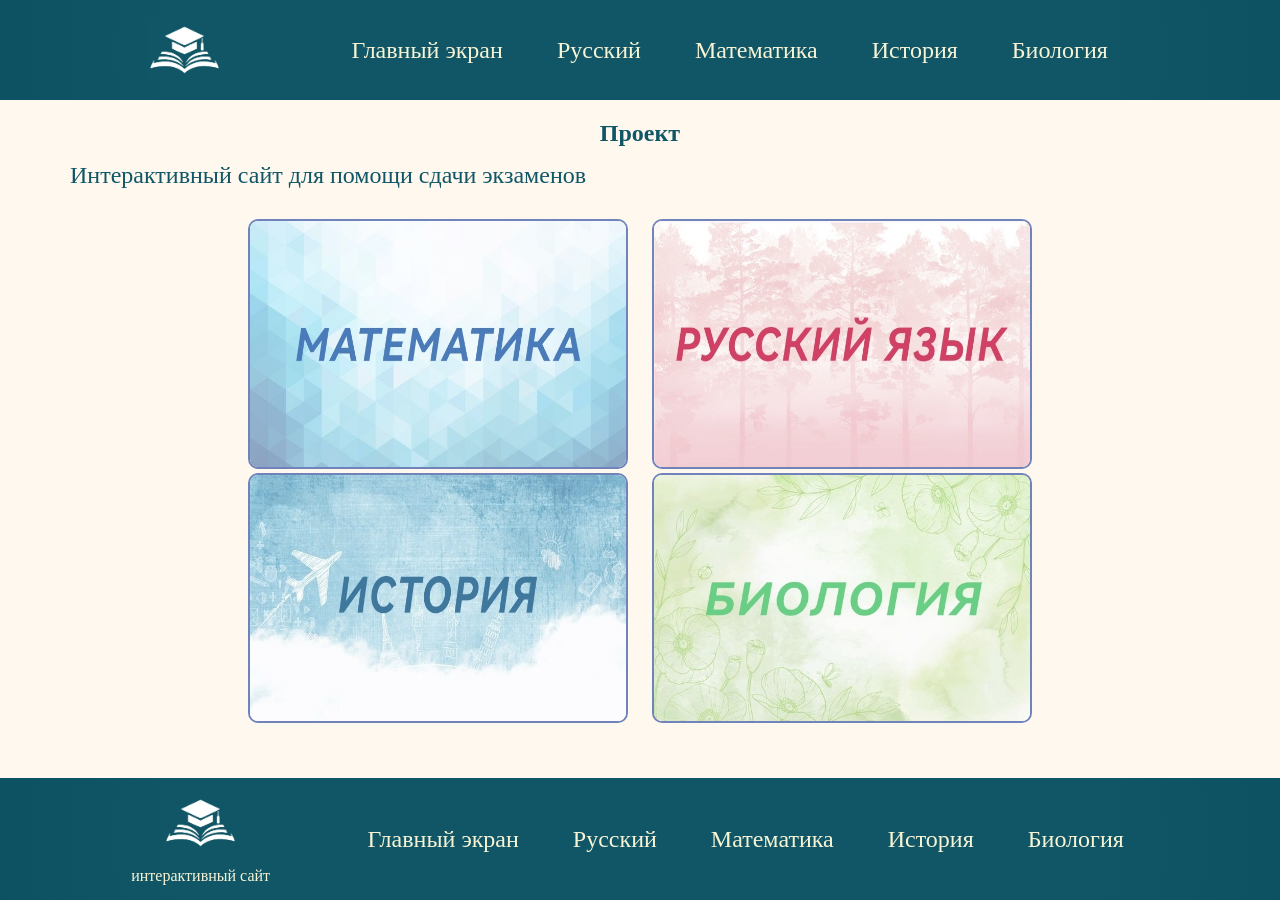
<file: index.html>
<!DOCTYPE html>
<html lang="ru">
<head>
    <meta charset="UTF-8">
    <meta http-equiv="X-UA-Compatible" content="IE=edge">
    <meta name="viewport" content="width=device-width, initial-scale=1.0">
    <title>Проект</title>
    <link rel="stylesheet" type="text/css" href="header_footer.css"/>
    <link rel="stylesheet" type="text/css" href="main.css"/>
</head>
<body>
    <header class="container-fluid">
        <div class="container d-flex">
            <img src="imgs/whitelogo.jpg" alt="logo" height="60"/>
            <nav class="menu">
                <a class="active" href="index.html">Главный экран</a>
                <a href="rus.html">Русский</a>
                <a href="math.html">Математика</a>
                <a href="history.html">История</a>
                <a href="biology.html">Биология</a>
            </nav>
        </div>
    </header>
    <main class="container-fluid">
        <div class="container d-flex">
            <section>
                <div class="start">
                    <h1><center>Проект</center></h1>
                    <p>Интерактивный сайт для помощи сдачи экзаменов</p>
                </div>
            </section>
            <div class="choices">
                <a href="math.html"><img src="imgs/math.jpg" alt="" height="250" width="380"/></a>
                <a href="rus.html"><img src="imgs/rus.jpg" alt="" height="250" width="380"/></a>
                <a href="history.html"><img src="imgs/history.jpg" alt="" height="250" width="380"/></a>
                <a href="biology.html"><img src="imgs/biology.jpg" alt="" height="250" width="380"/></a>
            </div>
        </div>
    </main>
    <footer class="container-fluid">
        <div class="container d-flex">
                <figure class="fig">
                    <img src="imgs/whitelogo.jpg" alt="logo" height="60"/>
                    <figcaption>интерактивный сайт</figcaption>
                </figure>
                <nav class="menu">
                    <a class="active" href="index.html">Главный экран</a>
                    <a href="rus.html">Русский</a>
                    <a href="math.html">Математика</a>
                    <a href="history.html">История</a>
                    <a href="biology.html">Биология</a>
                </nav>
        </div>
    </footer>
</body>
</html>
</file>
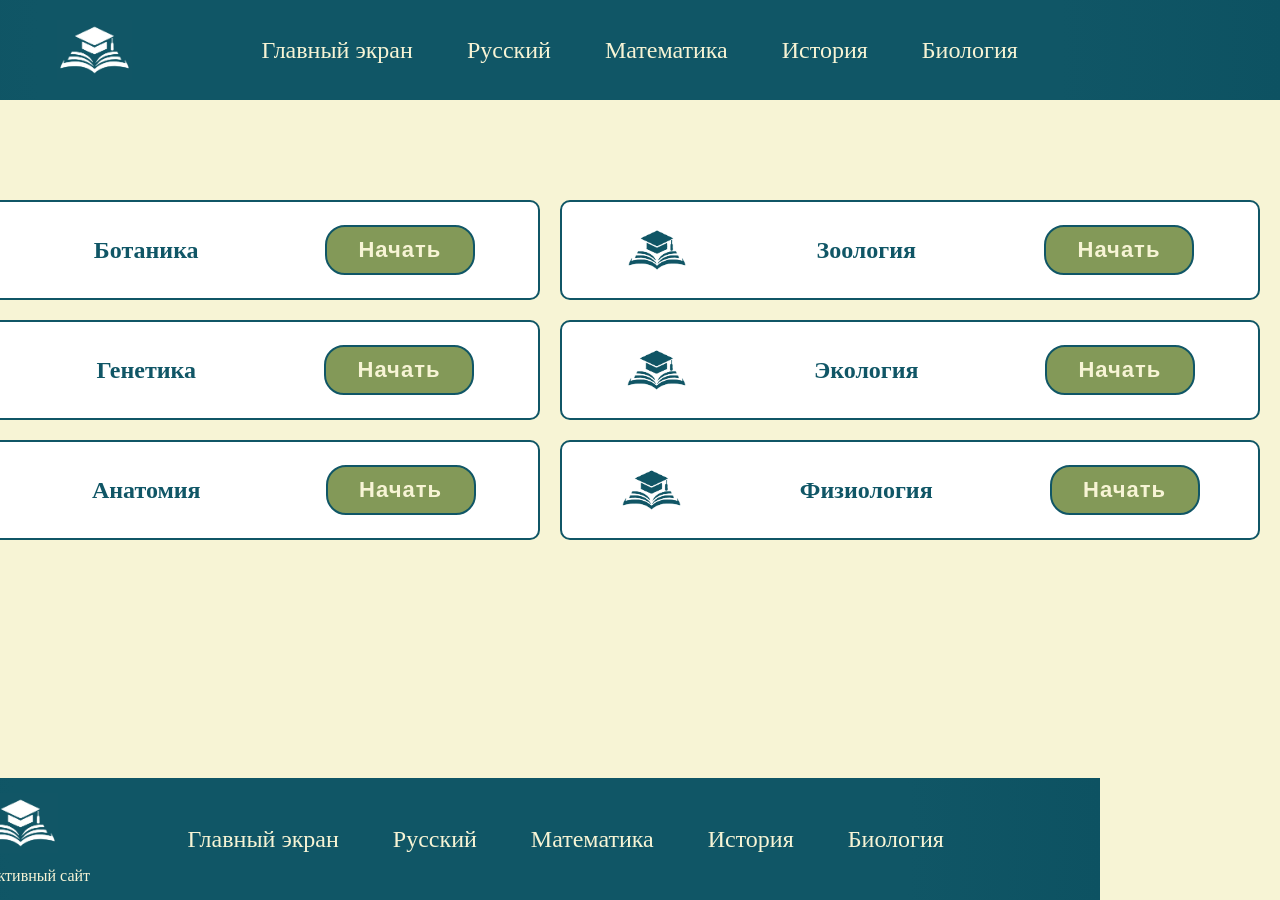
<file: biology.html>
<!DOCTYPE html>
<html lang="en">
<head>
    <meta charset="UTF-8">
    <meta http-equiv="X-UA-Compatible" content="IE=edge">
    <meta name="viewport" content="width=device-width, initial-scale=1.0">
    <title>Биология</title>
    <link rel="stylesheet" type="text/css" href="header_footer.css"/>
    <link rel="stylesheet" type="text/css" href="main2.css"/>
</head>
<body>
    <section class="quiz-section">
        <div class="quiz-box">
            <h1>Codehal quiz</h1>
            <div class="quiz-header">
                <span>Quiz Website Tutorials</span>
                <span class="header-score">Счёт: 0 / 5</span>
            </div>
            <h2 class="question-text">Sin 45º = ?</h2>
            <div class="option-list">
                <!--<div class="option"><span>A. 0</span></div>
                <div class="option"><span>B. 1</span></div>
                <div class="option"><span>C. √(2)/2</span></div>
                <div class="option"><span>D. 1/2</span></div>-->
            </div>
            <div class="quiz-footer">
                <span class="question-total">1 из 5 Вопросов</span>
                <button class="next-btn">Дальше</button>
            </div>
        </div>
        <div class="result-box">
            <h2>Результат!</h2>
            <div class="percentage-container">
                <div class="circular-progress">
                    <span class="progress-value">0%</span>
                </div>
                <span class="score-text">Ваш счёт 0 из 5</span>
            </div>
            <div class="buttons">
                <button class="tryAgain-btn">Ещё раз</button>
                <button class="goHome-btn">Выход</button>
            </div>
        </div>
    </section>
    <div class="everything">
        <header class="container-fluid">
            <div class="container d-flex">
                <img src="imgs/whitelogo.jpg" alt="logo" height="60"/>
                <nav class="menu">
                    <a class="active" href="index.html">Главный экран</a>
                    <a href="rus.html">Русский</a>
                    <a href="math.html">Математика</a>
                    <a href="history.html">История</a>
                    <a href="biology.html">Биология</a>
                </nav>
            </div>
        </header>
        <main class="container-fluid main">
            <div class="mainbox">
                <table border="0">
                    <tr>
                        <td>
                            <div class="box">
                                <img src="imgs/greenlogo.jpg" height="50px"/>
                                <section class="tema">
                                    <h2>Ботаника</h2>
                                </section>
                                <button class="start-btn" data-topic="0">Начать</button>
                            </div>
                        </td>
                        <td>
                            <div class="box">
                                <img src="imgs/greenlogo.jpg" height="50px"/>
                                <section class="tema">
                                    <h2>Зоология</h2>
                                </section>
                                <button class="start-btn" data-topic="1">Начать</button>
                            </div>
                        </td>
                    </tr>
                    <tr>
                        <td>
                            <div class="box">
                                <img src="imgs/greenlogo.jpg" height="50px"/>
                                <section class="tema">
                                    <h2>Генетика</h2>
                                </section>
                                <button class="start-btn" data-topic="2">Начать</button>
                            </div>
                        </td>
                        <td>
                            <div class="box">
                                <img src="imgs/greenlogo.jpg" height="50px"/>
                                <section class="tema">
                                    <h2>Экология</h2>
                                </section>
                                <button class="start-btn" data-topic="3">Начать</button>
                            </div>
                        </td>
                    </tr>
                    <tr>
                        <td>
                            <div class="box">
                                <img src="imgs/greenlogo.jpg" height="50px"/>
                                <section class="tema">
                                    <h2>Анатомия</h2>
                                </section>
                                <button class="start-btn" data-topic="4">Начать</button>
                            </div>
                        </td>
                        <td>
                            <div class="box">
                                <img src="imgs/greenlogo.jpg" height="50px"/>
                                <section class="tema">
                                    <h2>Физиология</h2>
                                </section>
                                <button class="start-btn" data-topic="5">Начать</button>
                            </div>
                        </td>
                    </tr>
                </table>
            </div>
        </main>
        <div class="popup-info">
            <h2><center>Обратите внимание</center></h2>
            <span class="info">1. Тест состоит из 5 вопросов.</span>
            <span class="info">2. Вопросы составлены по выбранной теме.</span>
            <span class="info">3. Выбранные ответы нельзя изменить.</span>
            <span class="info">4. На предыдущий вопрос нельзя возвращаться.</span>
            <span class="info">5. Тест всегда можно повторить.</span>

            <div class="btn-group">
                <button class="info-btn exit-btn">Выход</button>
                <a href="#" class="info-btn continue-btn">Дальше</a>
            </div>
        </div>
        <footer class="container-fluid">
            <div class="container d-flex">
                <figure>
                    <img src="imgs/whitelogo.jpg" alt="logo" height="60"/>
                    <figcaption>интерактивный сайт</figcaption>
                </figure>
                <nav class="menu">
                    <a class="active" href="index.html">Главный экран</a>
                    <a href="rus.html">Русский</a>
                    <a href="math.html">Математика</a>
                    <a href="history.html">История</a>
                    <a href="biology.html">Биология</a>
                </nav>
            </div>
        </footer>
        <script src="questions4.js"></script>
        <script src="script.js"></script>
    </div>
</body>
</html>
</file>
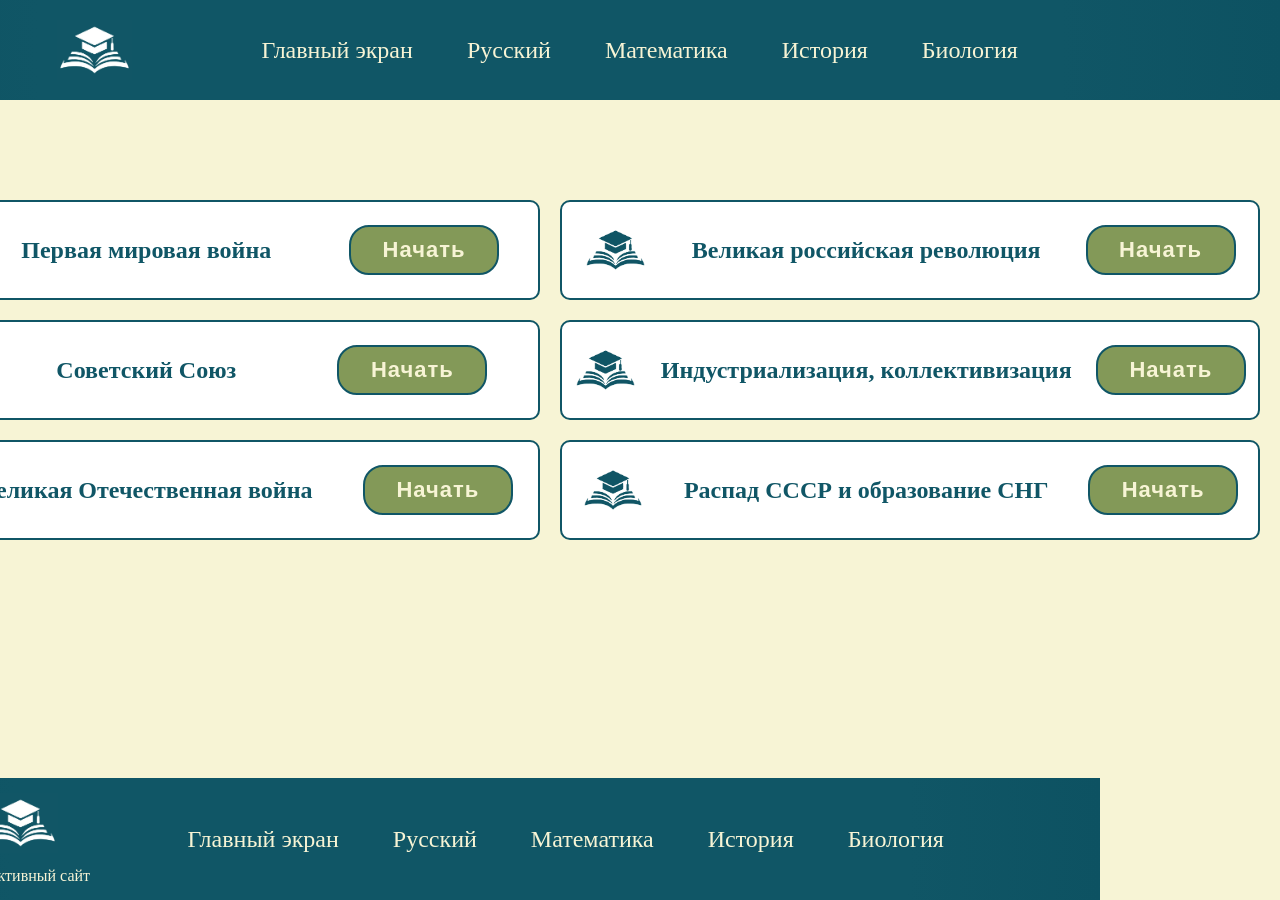
<file: history.html>
<!DOCTYPE html>
<html lang="en">
<head>
    <meta charset="UTF-8">
    <meta http-equiv="X-UA-Compatible" content="IE=edge">
    <meta name="viewport" content="width=device-width, initial-scale=1.0">
    <title>История</title>
    <link rel="stylesheet" type="text/css" href="header_footer.css"/>
    <link rel="stylesheet" type="text/css" href="main2.css"/>
</head>
<body>
    <section class="quiz-section">
        <div class="quiz-box">
            <h1>Codehal quiz</h1>
            <div class="quiz-header">
                <span>Quiz Website Tutorials</span>
                <span class="header-score">Счёт: 0 / 5</span>
            </div>
            <h2 class="question-text">Sin 45º = ?</h2>
            <div class="option-list">
                <!--<div class="option"><span>A. 0</span></div>
                <div class="option"><span>B. 1</span></div>
                <div class="option"><span>C. √(2)/2</span></div>
                <div class="option"><span>D. 1/2</span></div>-->
            </div>
            <div class="quiz-footer">
                <span class="question-total">1 из 5 Вопросов</span>
                <button class="next-btn">Дальше</button>
            </div>
        </div>
        <div class="result-box">
            <h2>Результат!</h2>
            <div class="percentage-container">
                <div class="circular-progress">
                    <span class="progress-value">0%</span>
                </div>
                <span class="score-text">Your Score 0 out of 5</span>
            </div>
            <div class="buttons">
                <button class="tryAgain-btn">Try Again</button>
                <button class="goHome-btn">Go To Home</button>
            </div>
        </div>
    </section>
    <div class="everything">
        <header class="container-fluid">
            <div class="container d-flex">
                <img src="imgs/whitelogo.jpg" alt="logo" height="60"/>
                <nav class="menu">
                    <a class="active" href="index.html">Главный экран</a>
                    <a href="rus.html">Русский</a>
                    <a href="math.html">Математика</a>
                    <a href="history.html">История</a>
                    <a href="biology.html">Биология</a>
                </nav>
            </div>
        </header>
        <main class="container-fluid main">
            <div class="mainbox">
                <table border="0">
                    <tr>
                        <td>
                            <div class="box">
                                <img src="imgs/greenlogo.jpg" height="50px"/>
                                <section class="tema">
                                    <h2>Первая мировая война</h2>
                                </section>
                                <button class="start-btn" data-topic="0">Начать</button>
                            </div>
                        </td>
                        <td>
                            <div class="box">
                                <img src="imgs/greenlogo.jpg" height="50px"/>
                                <section class="tema">
                                    <h2>Великая российская революция </h2>
                                </section>
                                <button class="start-btn" data-topic="1">Начать</button>
                            </div>
                        </td>
                    </tr>
                    <tr>
                        <td>
                            <div class="box">
                                <img src="imgs/greenlogo.jpg" height="50px"/>
                                <section class="tema">
                                    <h2>Советский Союз</h2>
                                </section>
                                <button class="start-btn" data-topic="2">Начать</button>
                            </div>
                        </td>
                        <td>
                            <div class="box">
                                <img src="imgs/greenlogo.jpg" height="50px"/>
                                <section class="tema">
                                    <h2>Индустриализация, коллективизация</h2>
                                </section>
                                <button class="start-btn" data-topic="3">Начать</button>
                            </div>
                        </td>
                    </tr>
                    <tr>
                        <td>
                            <div class="box">
                                <img src="imgs/greenlogo.jpg" height="50px"/>
                                <section class="tema">
                                    <h2>Великая Отечественная война</h2>
                                </section>
                                <button class="start-btn" data-topic="4">Начать</button>
                            </div>
                        </td>
                        <td>
                            <div class="box">
                                <img src="imgs/greenlogo.jpg" height="50px"/>
                                <section class="tema">
                                    <h2>Распад СССР и образование СНГ</h2>
                                </section>
                                <button class="start-btn" data-topic="5">Начать</button>
                            </div>
                        </td>
                    </tr>
                </table>
            </div>
        </main>
        <div class="popup-info">
            <h2><center>Обратите внимание</center></h2>
            <span class="info">1. Тест состоит из 5 вопросов.</span>
            <span class="info">2. Вопросы составлены по выбранной теме.</span>
            <span class="info">3. Выбранные ответы нельзя изменить.</span>
            <span class="info">4. На предыдущий вопрос нельзя возвращаться.</span>
            <span class="info">5. Тест всегда можно повторить.</span>

            <div class="btn-group">
                <button class="info-btn exit-btn">Выход</button>
                <a href="#" class="info-btn continue-btn">Дальше</a>
            </div>
        </div>
        <footer class="container-fluid">
            <div class="container d-flex">
                <figure>
                    <img src="imgs/whitelogo.jpg" alt="logo" height="60"/>
                    <figcaption>интерактивный сайт</figcaption>
                </figure>
                <nav class="menu">
                    <a class="active" href="index.html">Главный экран</a>
                    <a href="rus.html">Русский</a>
                    <a href="math.html">Математика</a>
                    <a href="history.html">История</a>
                    <a href="biology.html">Биология</a>
                </nav>
            </div>
        </footer>
        <script src="questions3.js"></script>
        <script src="script.js"></script>
    </div>
</body>
</html>
</file>
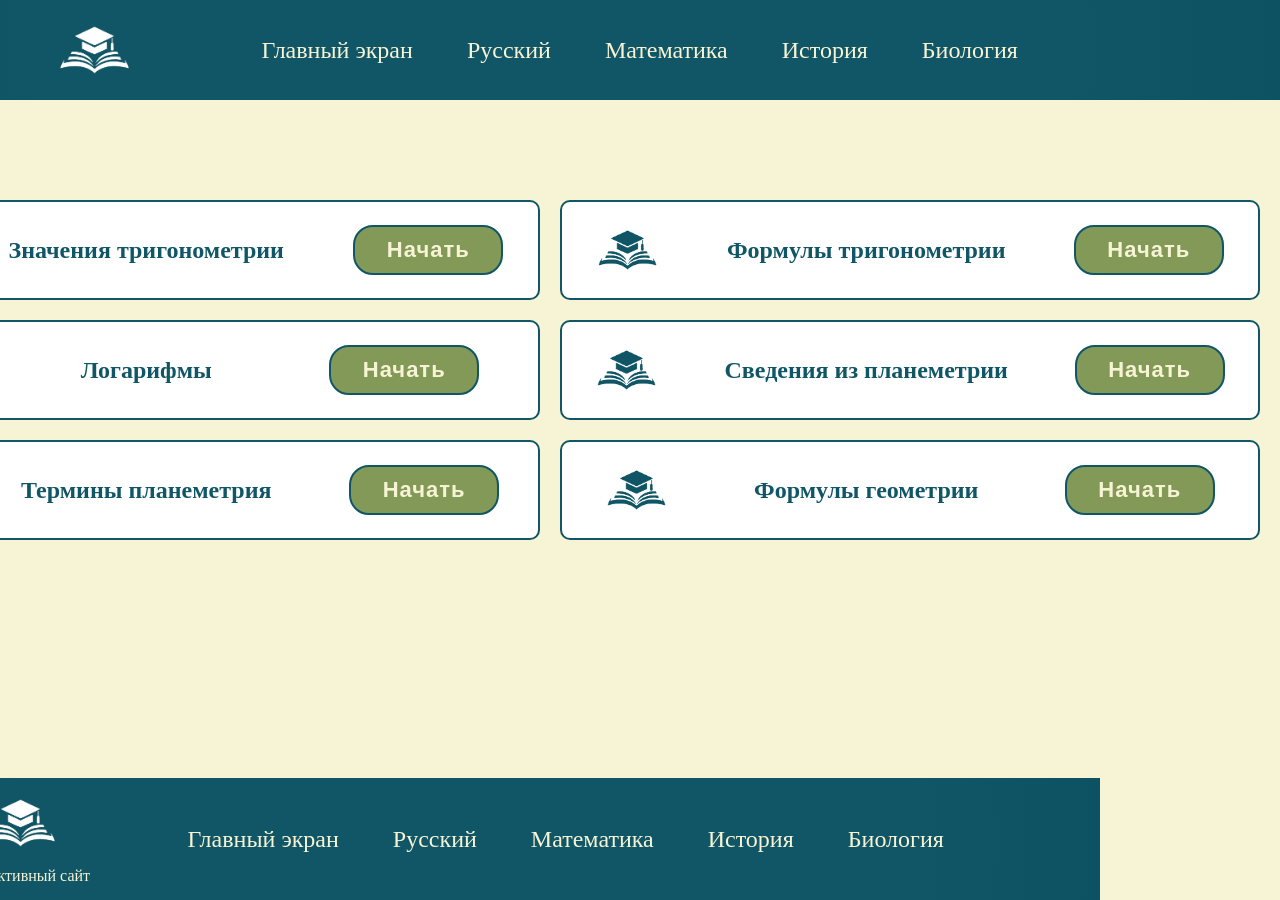
<file: math.html>
<!DOCTYPE html>
<html lang="en">
<head>
    <meta charset="UTF-8">
    <meta http-equiv="X-UA-Compatible" content="IE=edge">
    <meta name="viewport" content="width=device-width, initial-scale=1.0">
    <title>Математика</title>
    <link rel="stylesheet" type="text/css" href="header_footer.css"/>
    <link rel="stylesheet" type="text/css" href="main2.css"/>
</head>
<body>
    <section class="quiz-section">
        <div class="quiz-box">
            <h1>Codehal quiz</h1>
            <div class="quiz-header">
                <span>Quiz Website Tutorials</span>
                <span class="header-score">Счёт: 0 / 5</span>
            </div>
            <h2 class="question-text">Sin 45º = ?</h2>
            <div class="option-list">
                <!--<div class="option"><span>A. 0</span></div>
                <div class="option"><span>B. 1</span></div>
                <div class="option"><span>C. √(2)/2</span></div>
                <div class="option"><span>D. 1/2</span></div>-->
            </div>
            <div class="quiz-footer">
                <span class="question-total">1 из 5 вопросов</span>
                <button class="next-btn">Дальше</button>
            </div>
        </div>
        <div class="result-box">
            <h2>Результат!</h2>
            <div class="percentage-container">
                <div class="circular-progress">
                    <span class="progress-value">0%</span>
                </div>
                <span class="score-text">Ваш счёт 0 из 5</span>
            </div>
            <div class="buttons">
                <button class="tryAgain-btn">Ещё раз</button>
                <button class="goHome-btn">Выход</button>
            </div>
        </div>
    </section>
    <div class="everything">
        <header class="container-fluid">
            <div class="container d-flex">
                <img src="imgs/whitelogo.jpg" alt="logo" height="60"/>
                <nav class="menu">
                    <a class="active" href="index.html">Главный экран</a>
                    <a href="rus.html">Русский</a>
                    <a href="math.html">Математика</a>
                    <a href="history.html">История</a>
                    <a href="biology.html">Биология</a>
                </nav>
            </div>
        </header>
        <main class="container-fluid main">
            <div class="mainbox">
                <table border="0">
                    <tr>
                        <td>
                            <div class="box">
                                <img src="imgs/greenlogo.jpg" height="50px"/>
                                <section class="tema">
                                    <h2>Значения тригонометрии</h2>
                                </section>
                                <button class="start-btn" data-topic="0">Начать</button>
                            </div>
                        </td>
                        <td>
                            <div class="box">
                                <img src="imgs/greenlogo.jpg" height="50px"/>
                                <section class="tema">
                                    <h2>Формулы тригонометрии</h2>
                                </section>
                                <button class="start-btn" data-topic="1">Начать</button>
                            </div>
                        </td>
                    </tr>
                    <tr>
                        <td>
                            <div class="box">
                                <img src="imgs/greenlogo.jpg" height="50px"/>
                                <section class="tema">
                                    <h2>Логарифмы</h2>
                                </section>
                                <button class="start-btn" data-topic="2">Начать</button>
                            </div>
                        </td>
                        <td>
                            <div class="box">
                                <img src="imgs/greenlogo.jpg" height="50px"/>
                                <section class="tema">
                                    <h2>Сведения из планеметрии</h2>
                                </section>
                                <button class="start-btn" data-topic="3">Начать</button>
                            </div>
                        </td>
                    </tr>
                    <tr>
                        <td>
                            <div class="box">
                                <img src="imgs/greenlogo.jpg" height="50px"/>
                                <section class="tema">
                                    <h2>Термины планеметрия</h2>
                                </section>
                                <button class="start-btn" data-topic="4">Начать</button>
                            </div>
                        </td>
                        <td>
                            <div class="box">
                                <img src="imgs/greenlogo.jpg" height="50px"/>
                                <section class="tema">
                                    <h2>Формулы геометрии</h2>
                                </section>
                                <button class="start-btn" data-topic="5">Начать</button>
                            </div>
                        </td>
                    </tr>
                </table>
            </div>
        </main>
        <div class="popup-info">
            <h2><center>Обратите внимание</center></h2>
            <span class="info">1. Тест состоит из 5 вопросов.</span>
            <span class="info">2. Вопросы составлены по выбранной теме.</span>
            <span class="info">3. Выбранные ответы нельзя изменить.</span>
            <span class="info">4. На предыдущий вопрос нельзя возвращаться.</span>
            <span class="info">5. Тест всегда можно повторить.</span>

            <div class="btn-group">
                <button class="info-btn exit-btn">Выход</button>
                <a href="#" class="info-btn continue-btn">Дальше</a>
            </div>
        </div>
        <footer class="container-fluid">
            <div class="container d-flex">
                <figure>
                    <img src="imgs/whitelogo.jpg" alt="logo" height="60"/>
                    <figcaption>интерактивный сайт</figcaption>
                </figure>
                <nav class="menu">
                    <a class="active" href="index.html">Главный экран</a>
                    <a href="rus.html">Русский</a>
                    <a href="math.html">Математика</a>
                    <a href="history.html">История</a>
                    <a href="biology.html">Биология</a>
                </nav>
            </div>
        </footer>
        <script src="questions1.js"></script>
        <script src="script.js"></script>
    </div>
</body>
</html>
</file>
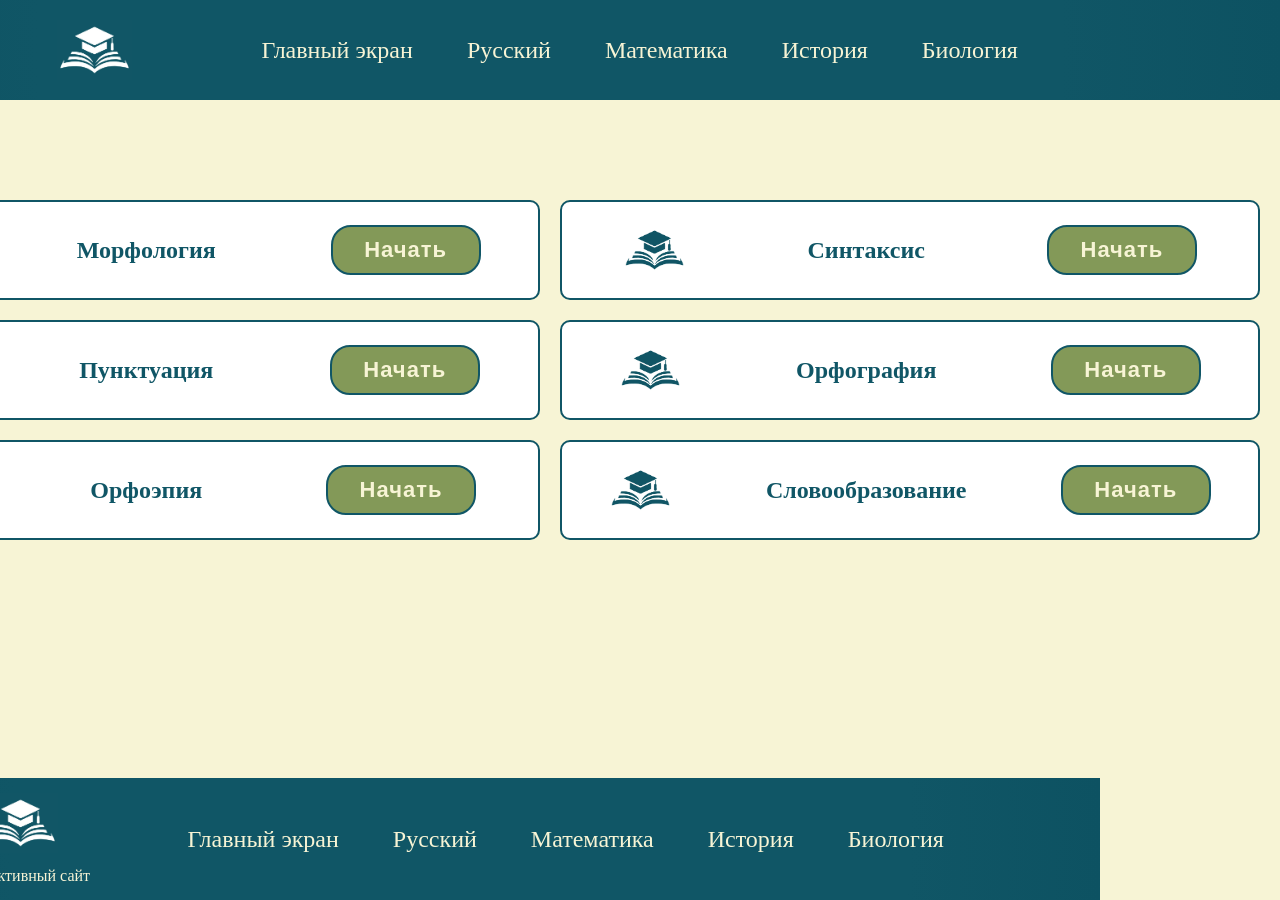
<file: rus.html>
<!DOCTYPE html>
<html lang="en">
<head>
    <meta charset="UTF-8">
    <meta http-equiv="X-UA-Compatible" content="IE=edge">
    <meta name="viewport" content="width=device-width, initial-scale=1.0">
    <title>Русский язык</title>
    <link rel="stylesheet" type="text/css" href="header_footer.css"/>
    <link rel="stylesheet" type="text/css" href="main2.css"/>
</head>
<body>
    <section class="quiz-section">
        <div class="quiz-box">
            <h1>Codehal quiz</h1>
            <div class="quiz-header">
                <span>Quiz Website Tutorials</span>
                <span class="header-score">Счёт: 0 / 5</span>
            </div>
            <h2 class="question-text">Sin 45º = ?</h2>
            <div class="option-list">
                <!--<div class="option"><span>A. 0</span></div>
                <div class="option"><span>B. 1</span></div>
                <div class="option"><span>C. √(2)/2</span></div>
                <div class="option"><span>D. 1/2</span></div>-->
            </div>
            <div class="quiz-footer">
                <span class="question-total">1 из 5 Вопросов</span>
                <button class="next-btn">Дальше</button>
            </div>
        </div>
        <div class="result-box">
            <h2>Quiz Result!</h2>
            <div class="percentage-container">
                <div class="circular-progress">
                    <span class="progress-value">0%</span>
                </div>
                <span class="score-text">Ваш счёт 0 из 5</span>
            </div>
            <div class="buttons">
                <button class="tryAgain-btn">Ещё раз</button>
                <button class="goHome-btn">Выход</button>
            </div>
        </div>
    </section>
    <div class="everything">
        <header class="container-fluid">
            <div class="container d-flex">
                <img src="imgs/whitelogo.jpg" alt="logo" height="60"/>
                <nav class="menu">
                    <a class="active" href="index.html">Главный экран</a>
                    <a href="rus.html">Русский</a>
                    <a href="math.html">Математика</a>
                    <a href="history.html">История</a>
                    <a href="biology.html">Биология</a>
                </nav>
            </div>
        </header>
        <main class="container-fluid main">
            <div class="mainbox">
                <table border="0">
                    <tr>
                        <td>
                            <div class="box">
                                <img src="imgs/greenlogo.jpg" height="50px"/>
                                <section class="tema">
                                    <h2>Морфология</h2>
                                </section>
                                <button class="start-btn" data-topic="0">Начать</button>
                            </div>
                        </td>
                        <td>
                            <div class="box">
                                <img src="imgs/greenlogo.jpg" height="50px"/>
                                <section class="tema">
                                    <h2>Синтаксис</h2>
                                </section>
                                <button class="start-btn" data-topic="1">Начать</button>
                            </div>
                        </td>
                    </tr>
                    <tr>
                        <td>
                            <div class="box">
                                <img src="imgs/greenlogo.jpg" height="50px"/>
                                <section class="tema">
                                    <h2>Пунктуация</h2>
                                </section>
                                <button class="start-btn" data-topic="2">Начать</button>
                            </div>
                        </td>
                        <td>
                            <div class="box">
                                <img src="imgs/greenlogo.jpg" height="50px"/>
                                <section class="tema">
                                    <h2>Орфография</h2>
                                </section>
                                <button class="start-btn" data-topic="3">Начать</button>
                            </div>
                        </td>
                    </tr>
                    <tr>
                        <td>
                            <div class="box">
                                <img src="imgs/greenlogo.jpg" height="50px"/>
                                <section class="tema">
                                    <h2>Орфоэпия</h2>
                                </section>
                                <button class="start-btn" data-topic="4">Начать</button>
                            </div>
                        </td>
                        <td>
                            <div class="box">
                                <img src="imgs/greenlogo.jpg" height="50px"/>
                                <section class="tema">
                                    <h2>Словообразование</h2>
                                </section>
                                <button class="start-btn" data-topic="5">Начать</button>
                            </div>
                        </td>
                    </tr>
                </table>
            </div>
        </main>
        <div class="popup-info">
            <h2><center>Обратите внимание</center></h2>
            <span class="info">1. Тест состоит из 5 вопросов.</span>
            <span class="info">2. Вопросы составлены по выбранной теме.</span>
            <span class="info">3. Выбранные ответы нельзя изменить.</span>
            <span class="info">4. На предыдущий вопрос нельзя возвращаться.</span>
            <span class="info">5. Тест всегда можно повторить.</span>
            
            <div class="btn-group">
                <button class="info-btn exit-btn">Выход</button>
                <a href="#" class="info-btn continue-btn">Дальше</a>
            </div>
        </div>
        <footer class="container-fluid">
            <div class="container d-flex">
                <figure>
                    <img src="imgs/whitelogo.jpg" alt="logo" height="60"/>
                    <figcaption>интерактивный сайт</figcaption>
                </figure>
                <nav class="menu">
                    <a class="active" href="index.html">Главный экран</a>
                    <a href="rus.html">Русский</a>
                    <a href="math.html">Математика</a>
                    <a href="history.html">История</a>
                    <a href="biology.html">Биология</a>
                </nav>
            </div>
        </footer>
        <script src="questions2.js"></script>
        <script src="script.js"></script>
    </div>
</body>
</html>
</file>
<file: header_footer.css>
* {
    box-sizing: border-box;
    margin: 0;
    padding: 0;
}
@font-face {
    font-family: 'Times New Roman', Times, serif;
    font-weight: normal;
    font-style: normal;
    src: format("Times New Roman");
}
@font-face {
    font-family: 'Times New Roman', Times, serif;
    font-weight: 600;
    src: format("Times New Roman");
}
.container-fluid {
    width: 100%;
}
.container {
    max-width: 1140px;
    margin: 0 auto;
}
.d-flex {
    display: flex;
    justify-content: space-around;
    align-items: center;
}
body {
    font-family: "Times New Roman";
    width: 100%;
    font-size: 16px;
}
header {
    background: radial-gradient(circle, #105666 70%,#0d5262 100%);
}
header >.container {
    padding: 20px 25px;
}
header .container .menu a{
    font-size: 1.5em;
    text-decoration: none;
    color: #f7f4d5;
    margin: 0 25px;
}
header .container .menu a:hover ,
header .container .menu a:active {
    color: #d3968c;
    font-weight: 400;
    padding-bottom: 7px;
    cursor: pointer;
}
footer {
    position: fixed;
    bottom: 0;
    background: radial-gradient(circle, #105666 70%, #0d5262 100%);
}
footer >.container {
    padding: 15px 25px;
}
footer .container .menu a {
    font-size: 1.5em;
    text-decoration: none;
    color: #f7f4d5;
    margin: 0 25px;
}
footer .container .menu a:hover,
footer .container .menu a:active {
    color: #d3968c;
    font-weight: 400;
    padding-bottom: 7px;
    cursor: pointer;
}
figcaption {
    margin-top: 10px;
    color: #f7f4d5;
}
</file>
<file: main.css>
* {
    box-sizing: border-box;
    margin: 0;
    padding: 0;
}
body {
    height: 100vh;
    width: 100%;
    background: #fff8ef;
}
main .d-flex { 
    display: block;   
}
section {
    padding: 20px 0px;;
   justify-items: center;
   color: #105666;
}
.start p {
    margin-top: 15px;
    font-size: 24px
}
.choices {
    text-align: center;
    margin: 10px;
}
.choices a {
    padding: 10px;
}
.choices img {
    border: 2px solid rgb(112, 131, 187);
    border-radius: 10px;
}
figure {
    text-align: center;
}
</file>
<file: main2.css>
* {
    box-sizing: border-box;
    margin: 0;
    padding: 0;
}
body {
    width: 200%;
    height: 100vh;
    display: flex;
    overflow: hidden;
}
figure {
    text-align: center;
}
.everything {
    position: relative;
    left: -50%;
    width: 100%;
    background: #f7f4d5;
}
table {
    margin: 80px auto;
    border-spacing: 20px;
}
.box {
    background: #ffffff;
    border: 2px solid #105666;
    border-radius: 10px;
    width: 700px;
    height: 100px;
    display: flex;
    justify-content: space-around;
    align-items: center;
}
section {
    padding: 20px 0
}
section h2 {
    color: #105666;
}
.main {
    transition: .3s ease;
    pointer-events: auto;
}
.main.active {
    filter: blur(20px);
    pointer-events: none;
}
.quiz-section {
    position: relative;
    left: -50%;
    width: 100%;
    background: #d3968c;
    display: flex;
    justify-content: center;
    align-items: center;
    transition: .8s ease-in-out;
    transition-delay: .25s;
    z-index: 100;
    color: #f7f4d5;
}
.quiz-section.active {
    left: 0;
}
.quiz-section .quiz-box {
    position: relative;
    width: 500px;
    background: #105666;
    border: 2px solid #f7f4d5;
    border-radius: 6px;
    display: flex;
    flex-direction: column;
    padding: 20px 30px;
    opacity: 0;
    pointer-events: none;
    transform: scale(.9);
    transition: .3s ease;
    transition-delay: 0s;
}
.quiz-section .quiz-box.active {
    opacity: 1;
    pointer-events: auto;
    transform: scale(1);
    transition: 1s ease;
    transition-delay: 1s;
}
.quiz-box h1 {
    font-size: 32px;
    text-align: center;
    background: linear-gradient(45deg, transparent, #839958, transparent);
    border-radius: 6px;
}
.quiz-box .quiz-header {
    display: flex;
    justify-content: space-between;
    align-items: center;
    padding: 20px 0;
    border-bottom: 2px solid #ecafb7;
    margin-bottom: 30px;
}
.quiz-header span {
    font-size: 18px;
    font-weight: 500;
}
.quiz-header .header-score {
    background: #ecafb7;
    border-radius: 3px;
    padding: 7px;
}
.quiz-box .question-text {
    color: #839958;
    font-size: 24px;
    font-weight: 600;
}
.option-list .option {
    width: 100%;
    padding: 12px;
    background: transparent;
    border: 2px solid rgba(157, 190, 255, 0.2);
    border-radius: 4px;
    font-size: 17px;
    margin: 15px 0;
    cursor: pointer;
    transition: .3s;
}
.option-list .option:hover {
    background: rgba(255, 255, 255, .1);
    border-color: rgba(255, 255, 255, .1);
}
.option-list .option.correct {
    background: rgba(0, 0, 0, .1);
    color: #548e4f;
    border-color: #5d9958;
}
.option-list .option.incorrect {
    background: rgba(0, 0, 0, .1);
    color: rgb(166, 62, 62);
    border-color: rgb(175, 79, 79);
}
.option-list .option.disabled {
    pointer-events: none;
}
.quiz-box .quiz-footer {
    display: flex;
    justify-content: space-between;
    align-items: center;
    border-top: 2px solid #d3968c;
    padding-top: 20px;
    margin-top: 25px;
}
.quiz-footer .question-total {
    font-size: 16px;
    font-weight: 600;
}
.quiz-footer .next-btn {
    width: 100px;
    height: 45px;
    background: rgba(255, 255, 255, .1);
    border: 2px solid rgba(255, 255, 255, .1);
    outline: none;
    border-radius: 6px;
    font-size: 16px;
    color: rgba(255, 255, 255, .3);
    font-weight: 600;
    cursor: pointer;
    pointer-events: none;
    transition: .5s;
}
.quiz-footer .next-btn.active {
    pointer-events: auto;
    background: #ecafb7;
    border-color: #ecafb7;
    color: #f7f4d5;
}
.quiz-footer .next-btn.active:hover {
    background: #b5767f;
    border-color: #b5767f;
}
.start-btn {
    width: 150px;
    height: 50px;
    background: #839958;
    border: 2px solid #105666;
    border-radius: 20px;
    color: #f7f4d5;
    font-size: 22px;
    letter-spacing: 1px;
    font-weight: 600;
    cursor: pointer;
    transition: .5s;
}
.start-btn:hover {
    background: #105666;
}
.popup-info {
    position: absolute;
    top: 50%;
    left: 50%;
    transform: translate(-50%, -50%) scale(.9);
    width: 500px;
    background-color: #839958;
    color: #105666;
    border-radius: 6px;
    padding: 10px 25px;
    opacity: 0;
    pointer-events: none;
    transition: .5s ease;
}
.popup-info.active {
    opacity: 1;
    pointer-events: auto;
    transform: translate(-50%, -50%) scale(1);
}
.popup-info .info {
    display: inline-block;
    font-size: 20px;
    font-weight: 500;
    margin: 4px 0;
}
.popup-info .btn-group {
    display: flex;
    justify-content: space-between;
    align-items: center;
    border-top: 1px solid #ffffff;
    margin-top: 10px;
}
.popup-info .btn-group .info-btn {
    display: inline-flex;
    justify-content: center;
    align-items: center;
    width: 130px;
    height: 45px;
    background-color: #d3968c;
    border: 2px solid #105666;
    outline: none;
    border-radius: 6px;
    font-size: 22px ;
    text-decoration: none;
    color: #f7f4d5;
    font-weight: 600;
    box-shadow: 0 0 5px rgb(77, 77, 77);
    cursor: pointer;
    transition: .5s;
}
.popup-info .btn-group .info-btn:nth-child(1) {
    background: transparent;
    color: #105666;
}
.popup-info .btn-group .info-btn:nth-child(1):hover {
    background: #105666;
    color: #f7f4d5;
}
.popup-info .btn-group .info-btn:nth-child(2):hover {
    background: #ea6b8e;
    border-color: #ea6b8e;
}
.quiz-section .result-box {
    position: absolute;
    top: 50%;
    left: 50%;
    transform: translate(-50%, -50%) scale(.9);
    width: 500px;
    background: #105666;
    border: 2px solid #ecafb7;
    border-radius: 6px;
    padding: 20px;
    display: flex;
    flex-direction: column;
    align-items: center;
    opacity: 0;
    pointer-events: none;
    transition: .3s ease;
}
.quiz-section .result-box.active {
    opacity: 1;
    pointer-events: auto;
    transform: translate(-50%, -50%) scale(1);
}
.result-box h2 {
    font-size: 52px;
}
.result-box .percentage-container {
    width: 300px;
    display: flex;
    flex-direction: column;
    align-items: center;
    margin: 20px 0 40px;
}
.percentage-container .circular-progress {
    position: relative;
    width: 250px;
    height: 250px;
    background: conic-gradient(3.6deg, rgba(185, 21, 21, 0.1) 0deg);
    border-radius: 50%;
    display: flex;
    justify-content: center;
    align-items: center;
}
.percentage-container .circular-progress::before {
    content: '';
    position: absolute;
    width: 210px;
    height: 210px;
    background: #105666;
    border-radius: 50%;
}
.circular-progress .progress-value {
    position: relative;
    font-size: 45px;
    font-weight: 600;
}
.percentage-container .score-text {
    font-size: 26px;
    font-weight: 600;
    margin-top: 20px;
}
.result-box .buttons {
    display: flex;
}
.buttons button {
    width: 130px;
    height: 47px;
    background: #ecafb7;
    border: 2px solid #ecafb7;
    outline: none;
    border-radius: 6px;
    font-size: 16px;
    color: #f7f4d5;
    font-weight: 600;
    margin: 0 20px 20px;
    cursor: pointer;
    transition: .5s;
}
.buttons button:nth-child(1):hover {
    background: #b5767f;
    border-color: #b5767f;
}
.buttons button:nth-child(2) {
    background: transparent;
    color: #ecafb7;
}
.buttons button:nth-child(2):hover {
    background: #ecafb7;
    color: #ffffff;
}
</file>
